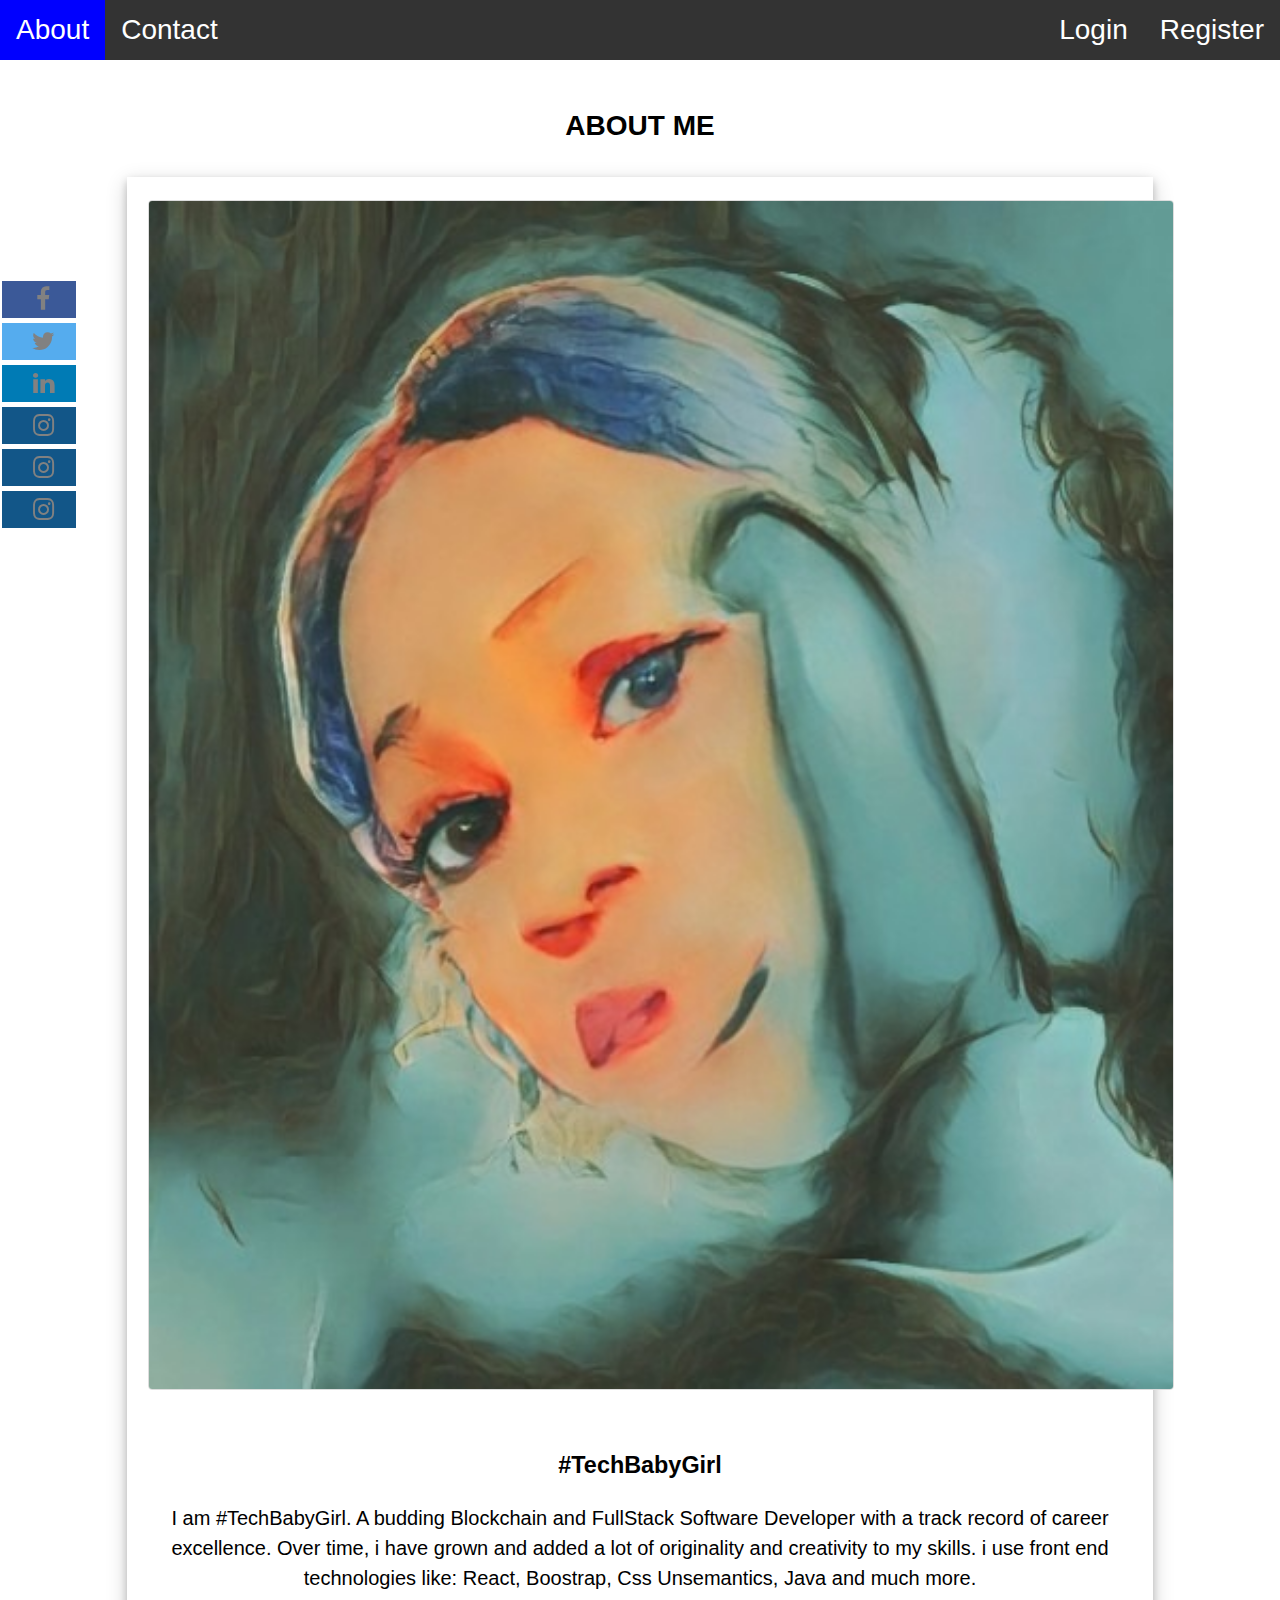
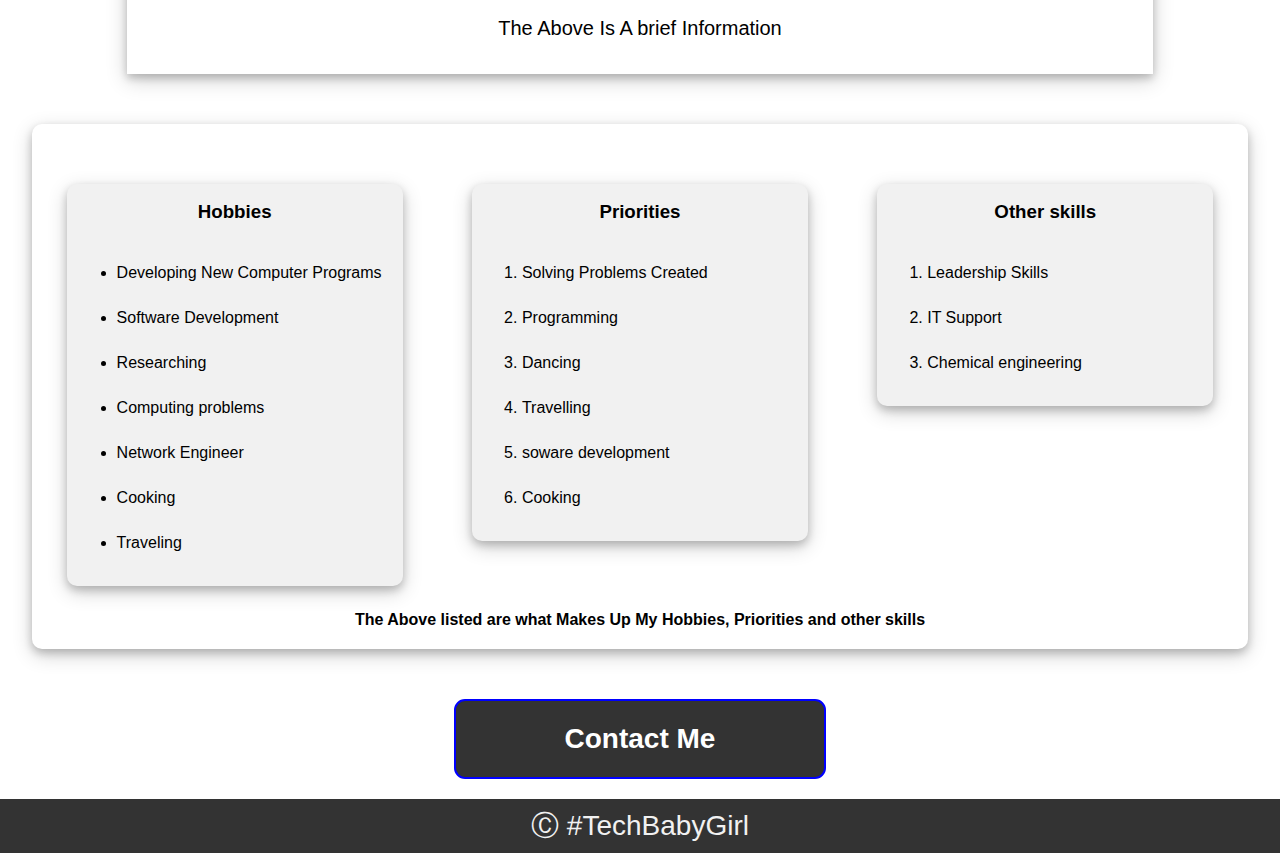
<file: index.html>
<!DOCTYPE html>
<html>

<head>
  <meta charset="UTF-8">
  <meta http-equiv="X-UA-Compatible" content="IE=edge">
  <meta name="viewport" content="width=device-wi=1.0, maximum-scale=1,user-scalable=no">
  <meta http-equiv="X-UA-Compatible" content="IE=edge,chrome=1">
  <meta name="HandheldFriendly" content="true">
  <link href="style.css" rel="stylesheet" type="text/css" />
  <link rel="stylesheet" href="https://cdnjs.cloudflare.com/ajax/libs/font-awesome/4.7.0/css/font-awesome.min.css">
</head>

<body>
  <main>
                                      <!--     NAvbar -->
    <div>
      <nav>
        <ul id="ww" class="topnav">
          <li id="nav"><a href="#about" class="active">About</a></li>
          <li id="nav"><a href="contact.html">Contact</a></li>
          <li id="nav" style="float:right" class="right"><a href="register.html">Register</a></li>
          <li id="nav" style="float:right" class="right"><a href="login.html">Login</a></li>
        </ul>
      </nav>
    </div>
                                  <!--     header -->
    <header>ABOUT ME</header>

                                 <!--     IMAGE AND PARAGRAPH ABOUT ME -->
    <section class="content">
      <div class="container1">
        <img src="./meeeeee.jpg" alt="#TechBabyGirl">
        <div class="sub_container1">
          <h3 id="about">#TechBabyGirl</h3>
          <p>I am #TechBabyGirl. A budding Blockchain and FullStack Software Developer
              with a track record of career excellence. Over time, i have grown and added a lot of originality and creativity to my skills. i use front end technologies like: React, Boostrap, Css Unsemantics, Java and much more.</p>
          <p>The Above Is A brief Information</p>
        </div>
      </div>
    </section>

                            <!--      Hobbies , priorities, and other skills. -->
    
    <section class="content">
      <div class="flex-container">
        <div class="hobbies" style="float:right" id="trans">
          
                            <!--           Hobbies -->
          
          <h3 class="sub_me">Hobbies</h3>
          <ul>
            <li>Developing New Computer Programs</li>
            <li>Software Development</li>
            <li>Researching</li>
            <li>Computing problems</li>
            <li>Network Engineer</li>
            <li>Cooking</li>
            <li>Traveling</li>
          </ul>
        </div>
                                   <!--         priorities -->
        <div class="priorities " style="float:center" id="trans">
          <h3 class="sub_me"> Priorities</h3>
          <ol>
            <li>Solving Problems Created</li>
            <li>Programming</li>
            <li>Dancing</li>
            <li>Travelling</li>
            <li>soware development</li>
            <li>Cooking</li>
          </ol>
        </div>
                            <!--    Other skills             -->
        <div class="skills" style="float:left" id="trans">
          <h3 class="sub_me">Other skills</h3>
          <ol>
            <li>Leadership Skills</li>
            <li>IT Support</li>
            <li>Chemical engineering</li>
          </ol>
        </div>
        <p class="but">The Above listed are what Makes Up My Hobbies, Priorities and other skills</p>
      </div>
    </section>
    
             <!--           Contact Me  BUTTON -->
    <div class="btn">
      <a href="tel:+2348160863613">Contact Me</a>
    </div>

                      <!--     SOCIAL MEDIA SIDE BAR -->
    <section>
      <div class="sidenav">
        <a href="https://www.cebook.com" class="fa fa-facebook"></a>
        <a href="https://twittter.com" class="fa fa-twitter"></a>
        <a href="https://www.linkedin.com" class=" fa fa-linkedin"></a>
        <a href="https://www.instagram.com" class="fa fa-instagram"></a>
        <a href="https://www.instagr" class="fa fa-instagram"></a>
        <a href="https://www.instag" class="fa fa-instagram"></a>
       
      </div>
    </section>
  </main>
                                  <!--   FOOTER -->
  <footer> &#9400; #TechBabyGirl</footer>
</body>

</html>
</file>
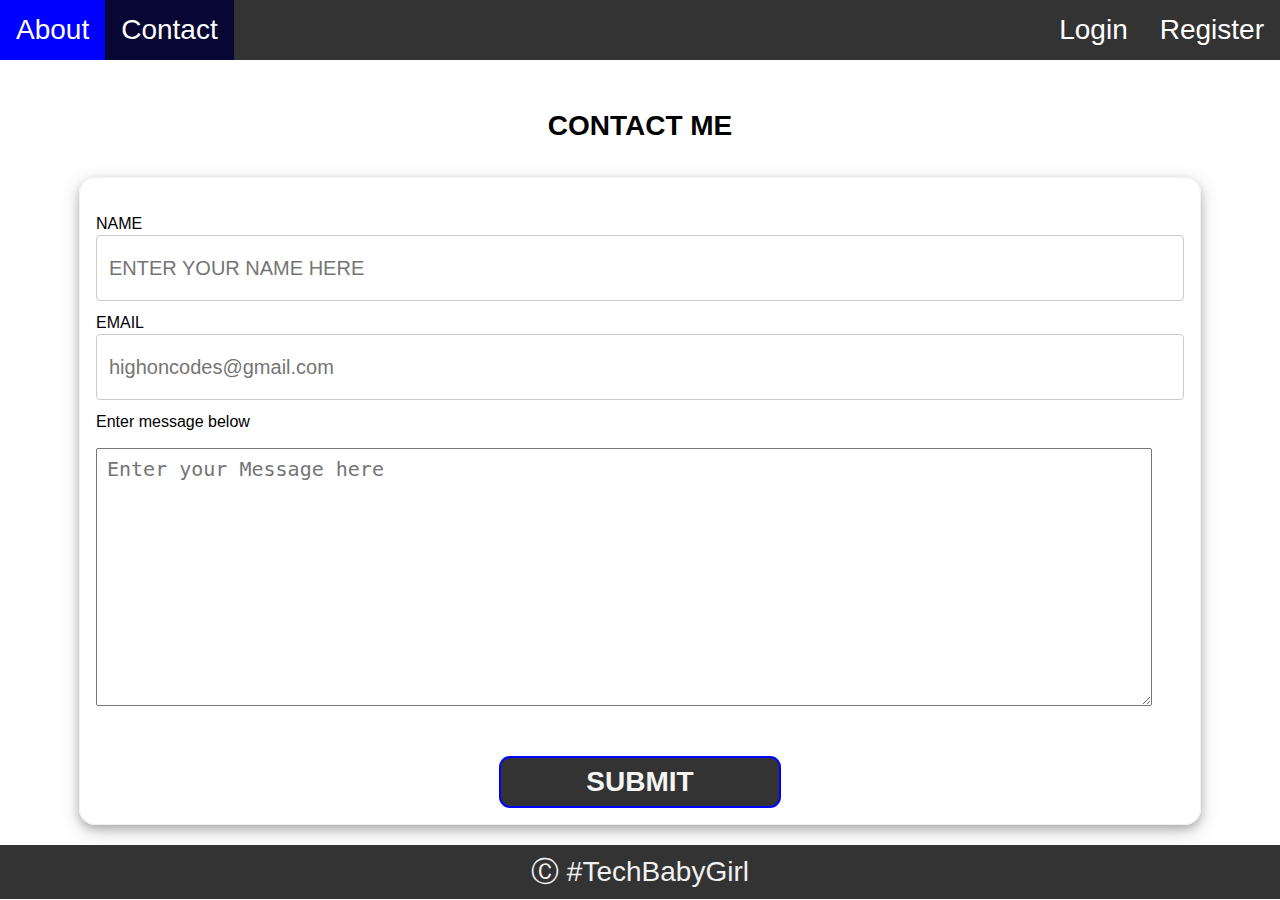
<file: contact.html>
<!DOCTYPE html>
<html>

<head>
  <meta charset="UTF-8">
  <meta http-equiv="X-UA-Compatible" content="IE=edge">
  <meta name="viewport" content="width=device-width, initial-scale=1.0">
  <link href="style.css" rel="stylesheet" type="text/css" />
  <title>Contact</title>
</head>

<body>
  <main>
    <section>
                    <!--  NAVBAR -->
      <div>
        <nav>
          <ul id="ww" class="topnav">
            <li id="nav"><a href="index.html">About</a></li>
            <li id="nav"><a href="contact.html" class="active">Contact</a></li>
            <li id="nav" style="float:right" class="right"><a href="register.html">Register</a></li>
            <li id="nav" style="float:right" class="right"><a href="login.html" id="a">Login</a></li>
          </ul>
        </nav>
      </div>
    </section>

                        <!--     HEADER -->
    <header>CONTACT ME</header>

           <!-- FORM -->
    <section>
      <form action="index.html">
        <label for="name">NAME</label>
        <input type="text" placeholder="ENTER YOUR NAME HERE" required id="name"><br>
        <label for="email">EMAIL</label>
        <input type="email" placeholder="highoncodes@gmail.com" required id="email"><br>
        <label for="textarea">Enter message below</label>
        <textarea name="textarea" id="" cols="30" rows="10" placeholder="Enter your Message here"></textarea>
        
        <button class="btn">SUBMIT</button>
      </form>
    </section>
  </main>

                      <!--   FOOTER -->
  <footer>&#9400; #TechBabyGirl</footer>
</body>

</html>
</file>
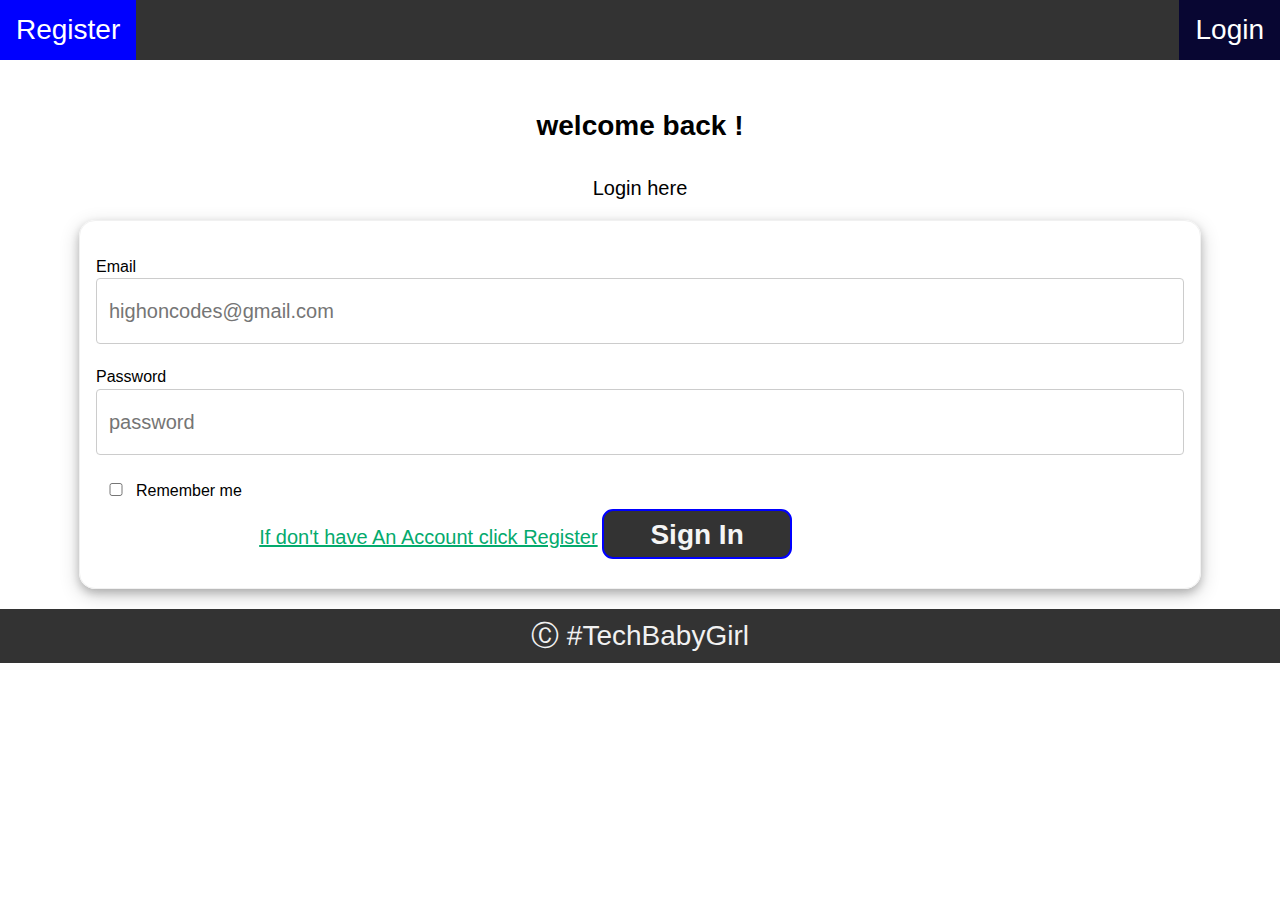
<file: login.html>
<!DOCTYPE html>
<html lang="en">

<head>
  <meta charset="UTF-8">
  <meta http-equiv="X-UA-Compatible" content="IE=edge">
  <meta name="viewport" content="width=device-width, initial-scale=1.0">
  <link href="style.css" rel="stylesheet" type="text/css" />
  <title>Login</title>
</head>

<body>
  <main>
                 <!--     NAVBAR -->
    <section>
      <nav>
        <ul id="ww" class="topnav">
          <li id="nav" style="float:left" class="right"><a href="register.html">Register</a></li>
          <li id="nav" style="float:right" class="right"><a href="login.html" id="a" class="active">Login</a></li>
        </ul>
      </nav>
    </section>

                          <!--     HEADER -->
    <section>
      <header>welcome back !</header>
      <p class="r">Login here</p>
      
                     <!--       FORM -->
      <div>
        <form action="index.html">
          <label for="email">Email</label><br>
          <input type="email" required placeholder="highoncodes@gmail.com"><br><br>
          <label for="Password">Password</label><br>
          <input type="password" required placeholder="password" onkeyup='check() ;'
            pattern="(?=.*\d)(?=.*[a-z])(?=.*[A-Z]).{8,}"
            title="Must contain at least one number and one uppercase and lowercase letter, and at least 8 or more characters"><br>
          <div>
            <label><input id="rememberme" name="remember_me" value="remember" type="checkbox" />Remember me</label>
          </div>
          <div class="btn0">
            <a href="register.html" class="btn1">If don't have An Account click Register</a>
            <button type="submit" class="btn2">Sign In</button>
          </div>
        </form>
      </div>
    </section>

  </main>

                      <!--   FOOTER -->
  <footer id="make">&#9400; #TechBabyGirl</footer>

</body>

</html>
</file>
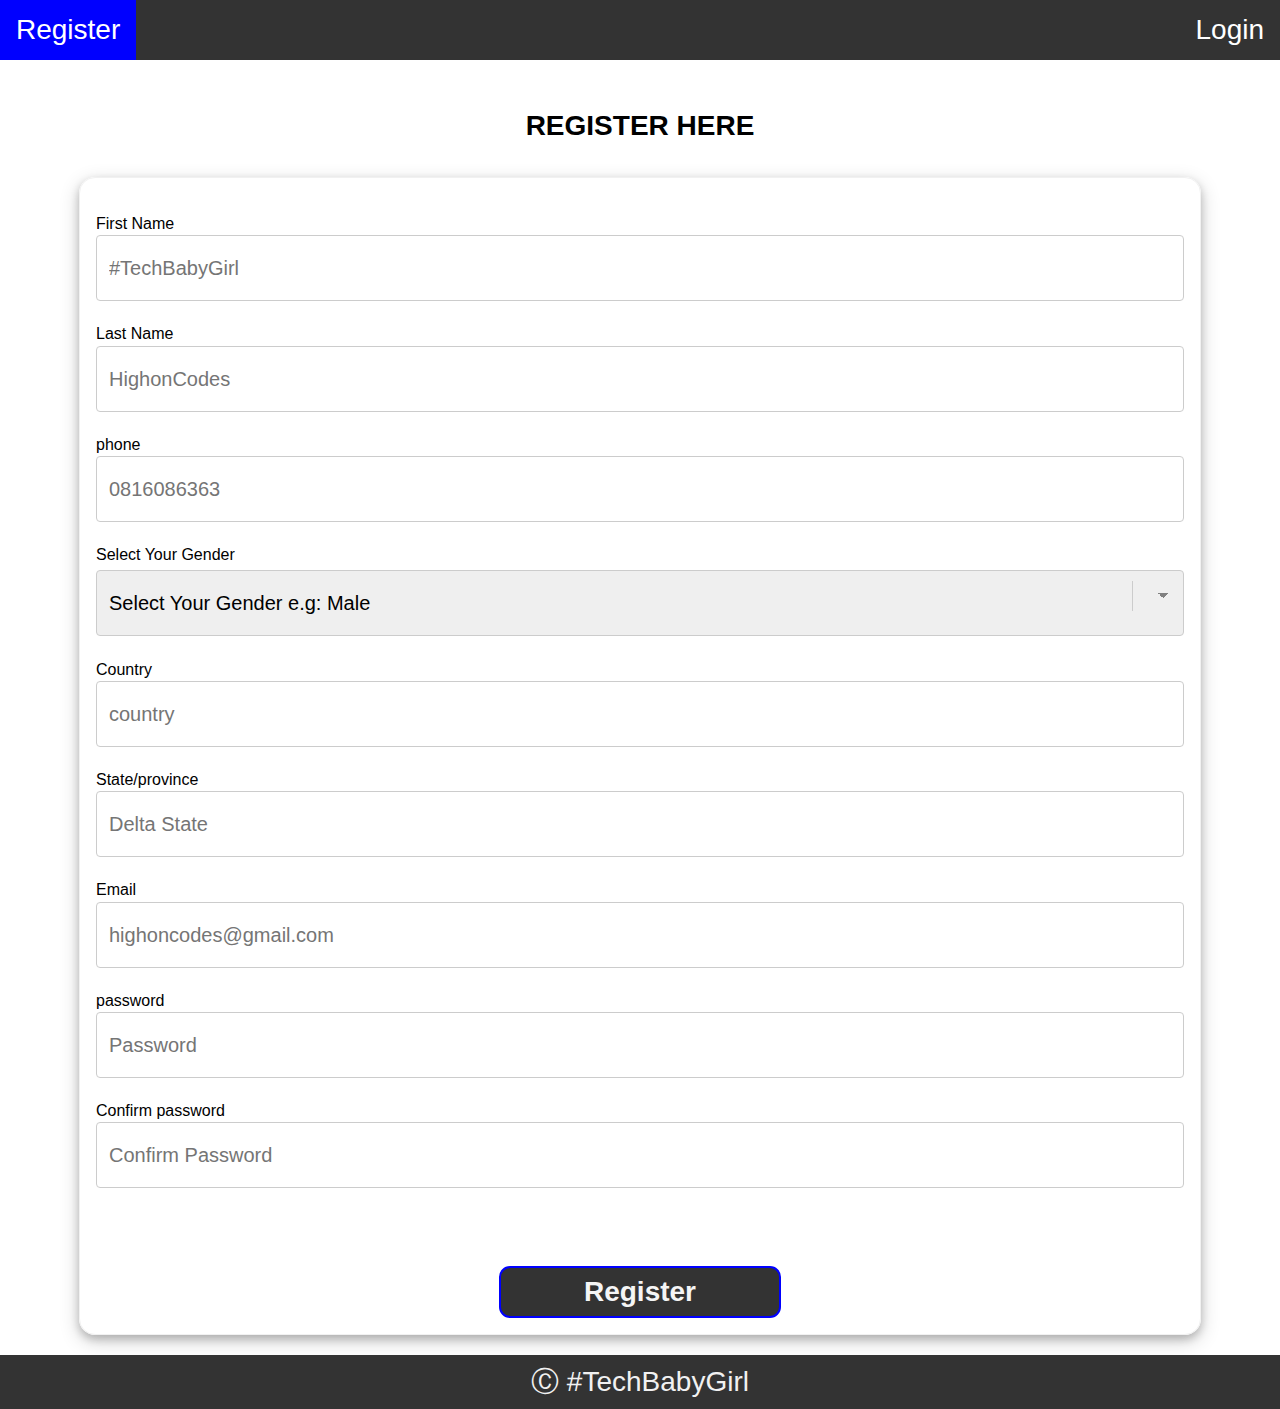
<file: register.html>
<!DOCTYPE html>
<html>

<head>
  <meta charset="UTF-8">
  <meta http-equiv="X-UA-Compatible" content="IE=edge">
  <meta name="viewport" content="width=device-width, initial-scale=1.0">
  <link href="style.css" rel="stylesheet" type="text/css" />

  <title>REGISTER</title>
</head>

<body>
  <main>
                                <!--     NAVBAR -->
    <section>
      <nav>
        <ul id="ww" class="topnav">
          <li id="nav" style="float:left" class="right"><a href="register.html" class="active">Register</a></li>
          <li id="nav" style="float:right" class="right"><a href="login.html" id="a">Login</a></li>
        </ul>
      </nav>
    </section>

                         <!--     HEADER -->
    <header>REGISTER HERE</header>

                 <!--     FORM -->
    <section>
      <div class="container">
        <form action="index.html">
          <label for="first">First Name</label>
          <input type="text" placeholder="#TechBabyGirl" id="first" required><br><br>
          <label for="second">Last Name</label>
          <input type="text" placeholder="HighonCodes" id="second" required><br><br>
          <label for="phone">phone</label><br>
          <input type="tel" placeholder="0816086363" required name="phone" maxlength="15" minlength="+"><br><br>
          <label for="gender">Select Your Gender</label><br>
          <select class="minimal " required id="gender" [(ngModel)]="name">
            <option disabled selected hidden value="">Select Your Gender e.g: Male</option>
            <option>Male</option>
            <option>Female</option>
            <option>Others</option>
          </select><br><br>
          <label for="country">Country</label>
          <input type="text" placeholder="country" required><br><br>
          <label for="state">State/province</label><br>
          <input type="text" placeholder="Delta State" required><br><br>
          <label for="email">Email</label><br>
          <input type="email" required placeholder="highoncodes@gmail.com"><br><br>
          <label for="password">password</label><br>
          <input type="password" required id="password" placeholder="Password" onkeyup='check();'
            pattern="(?=.*\d)(?=.*[a-z])(?=.*[A-Z]).{8,}"
            title="Must contain at least one number and one uppercase and lowercase letter, and at least 8 or more characters"><br><br>
          <label for="confirm">Confirm password</label><br>
          <input type="password" required id="confirm_password" placeholder="Confirm Password" onkeyup='check() ;'
            pattern="(?=.*\d)(?=.*[a-z])(?=.*[A-Z]).{8,}"
            title="Must contain at least one number and one uppercase and lowercase letter, and at least 8 or more characters"><br><br>
          <button type="submit" class="btn">Register</button>
        </form>
      </div>

    </section>
  </main>

              <!--   FOOTER -->
  <footer>&#9400; #TechBabyGirl</footer>
</body>

</html>
</file>
<file: style.css>
body {
    margin: 0;
    font-family: Arial, Helvetica, sans-serif;
    cursor: pointer;
}

/* navbar */
#ww {
    list-style-type: none;
    margin: 0;
    padding: 0;
    overflow: hidden;
    background-color: #333;
    border-right: 1px solid #bbb;
    position: fixed;
    top: 0;
    z-index: 1000%;
    font-size: 28px;
    width: 100%;
}

#nav {
    float: left;
}

#nav a {
    display: block;
    color: white;
    text-align: center;
    padding: 14px 16px;
    text-decoration: none;
}

/* not active nav */
#nav a:hover:not(.active) {
    background-color: blue;
}

/* active nav */
.active {
    background-color: #080632;
}

.active:hover {
    background-color: blue;
}



/* header */
header {
    padding: 30px;
    text-align: center;
    font-size: 28px;
    margin-top: 50px;
    padding-top: 60px;
    margin-bottom: 5px;
    font-weight: bold;
}

/* sections */
img {
    border: 1px solid #ddd;
    border-radius: 4px;
    margin: 18px 20px;
    width: 100%;
}

/* about page */
.container1 {
    padding: 1px;
    padding-top: 5px;
    width: 80%;
    background-color: white;
    box-shadow: 0 4px 8px 0 rgba(0, 0, 0, 0.2), 0 6px 20px 0 rgba(0, 0, 0, 0.19);
    margin-bottom: 25px;
    margin: 0px auto;
    line-height: 30px;
    font-size: 20px;
}

.sub_container1 {
    text-align: center;
    padding: 10px 20px;
}

.flex-container {
    display: flex;
    flex-wrap: wrap;
    background-color: white;
    width: 95%;
    margin: 0px auto;
    margin-top: 50px;
    padding-top: 60px;
    box-shadow: 0 4px 8px 0 rgba(0, 0, 0, 0.2), 0 6px 20px 0 rgba(0, 0, 0, 0.19);
    border-radius: 10px;

}


.flex-container>div {
    background-color: #f1f1f1;
    width: 26%;
    margin: 0 auto;
    height: 20%;
    padding: 1px;
    line-height: 45px;
    padding-top: 5px;
    padding: 5px 10px;
    margin-bottom: 20px;
    box-shadow: 0 4px 8px 0 rgba(0, 0, 0, 0.2), 0 6px 20px 0 rgba(0, 0, 0, 0.19);
    border-radius: 10px;


}

.sub_me {
    text-align: center;
    font-weight: bold;
    margin: 0 auto;
}

.but {
    text-align: center;
    font-weight: bold;
    margin: 0 auto;
    margin-bottom: 20px;
    padding-top: 5px;
}

#trans {
    transition: width 2s;
    -webkit-transition: width 2s;
    -moz-transition: width 2s;
    -ms-transition: width 2s;
    -o-transition: width 2s;
}

#trans:hover {
    width: 350px;
    background: blue;
    box-shadow: 0 4px 8px 0 rgba(0, 0, 0, 0.2), 0 6px 20px 0 rgba(0, 0, 0, 0.19);
    z-index: 1px;
    color: #f1f1f1;
    border-radius: 10px;
}

/* button */

.btn {
    background-color: #333;
    border-radius: 11px;
    border: 2px solid blue;
    display: block;
    font-size: 28px;
    font-weight: bold;
    padding: 8px 18px;
    width: 26%;
    margin: 0 auto;
    margin-top: 50px;
    color: whitesmoke;
    transition: width 2s;
    -webkit-transition: width 2s;
    -moz-transition: width 2s;
    -ms-transition: width 2s;
    -o-transition: width 2s;
}

.btn:hover {
    width: 350px;
    background: blue;
    box-shadow: 0 4px 8px 0 rgba(0, 0, 0, 0.2), 0 6px 20px 0 rgba(0, 0, 0, 0.19);
    z-index: 1px;
    color: #f1f1f1;
    border-radius: 10px;
}

.btn:active {
    position: relative;
    top: 1px;
}

.btn a {
    display: block;
    color: white;
    text-align: center;
    padding: 14px 16px;
    text-decoration: none;
}

.btn0 {
    border: none;
    padding: 13px 15%;
    display: inline-block;
    margin: 0 auto;

}

/* BUTTON ONE */
.btn1 {
    height: 50px;
    width: 25px;
    font-size: 20px;
    color: #04AA6D
}

.btn1:hover {
    color: blue;
}

/* BUTTON TWO */
.btn2 {
    height: 50px;
    width: 190px;
    text-align: center;
    color: whitesmoke;
    background-color: #333;
    border-radius: 11px;
    border: 2px solid blue;
    font-size: 28px;
    font-weight: bold;
    padding: 8px 18px;
    transition: width 2s;

}

.btn2:hover {
    width: 350px;
    background: blue;
    box-shadow: 0 4px 8px 0 rgba(0, 0, 0, 0.2), 0 6px 20px 0 rgba(0, 0, 0, 0.19);
    z-index: 1px;
    color: #f1f1f1;
    border-radius: 10px;
    font-weight: bold;
    padding: 8px 18px;
}

.btn2:active {
    position: relative;
    top: 1px;
}


footer {
    background-color: #333;
    z-index: 1000%;
    font-size: 28px;
    text-align: center;
    color: #f1f1f1;
    margin-top: 20px;
    padding: 8px 18px;
}

/* responsive ness */

@media screen and (max-width: 600px) {

    #ww.topnav #nav.right #ww.topnav #nav {
        float: none;
    }
}

@media screen and (max-width: 1060px) {
    #primary {
        width: 67%;
    }

    #secondary {
        width: 30%;
        margin-left: 3%;
    }
}

/* forms */
form {
    margin: 0 auto;
    width: 85%;
    /* Form outline */
    padding: 1em;
    border: 1px solid #f1f1f1;
    border-radius: 1em;
    box-shadow: 0 4px 8px 0 rgba(0, 0, 0, 0.2), 0 6px 20px 0 rgba(0, 0, 0, 0.19);
    padding-top: 40px;
    line-height: 70%;
}

.r {
    text-align: center;
    font-size: 20px;
    margin-top: 0;
}

textarea {
    /* Align multiline text fields with their labels */
    vertical-align: top;

    /* Provide space to type some text */
    width: 95%;
    margin-top: 20px;
    padding: 8px 10px;
    font-size: 20px;

}

input {
    /*Tomakesurethatalltextfieldshavethesamefontsettings/*/*Matchformfieldborders*/margin-top: 20px;
    padding: 8px 18px;
    line-height: 40px;
    width: 100%;
    padding: 12px;
    border: 1px solid #ccc;
    border-radius: 4px;
    box-sizing: border-box;
    margin-top: 6px;
    margin-bottom: 16px;
    font-size: 20px;
    -webkit-border-radius: 4px;
    -moz-border-radius: 4px;
    -ms-border-radius: 4px;
    -o-border-radius: 4px;
}

input:focus,
textarea:focus 
select:focus{
    /* Additional highlight for focused elements */
    border-color: #000;
}
/* remember me */
#rememberme{
    box-sizing: border-box;
    width: 40px;
    display: inline-block;
    margin: 0 auto;
    margin-top: 12px;
    margin-bottom: 3;

}

/* select for registration */
select {
    border: 1px solid #ccc;
    border-radius: 4px;
    width: 100%;
    height: 50%;
    margin-top: 10px;
    padding: 8px 18px;
    line-height: 40px;
    font-size: 20px;
    margin-bottom: 16px;
    padding: 12px;
    box-sizing: border-box;
    display: inline-block;
    /*reset*/-webkit-box-sizing: border-box;
    -moz-box-sizing: border-box;
    box-sizing: border-box;
    -webkit-appearance: none;
    -moz-appearance: none;
    -webkit-border-radius: 4px;
    -moz-border-radius: 4px;
    -ms-border-radius: 4px;
    -o-border-radius: 4px;
}

select.minimal {
    background-image:
        linear-gradient(45deg, transparent 50%, gray 50%),
        linear-gradient(135deg, gray 50%, transparent 50%),
        linear-gradient(to right, #ccc, #ccc);
    background-position:
        calc(100% - 20px) calc(1em + 2px),
        calc(100% - 15px) calc(1em + 2px),
        calc(100% - 2.5em) 0.5em;
    background-size:
        5px 5px,
        5px 5px,
        1px 1.5em;
    background-repeat: no-repeat;
}
select:-moz-focusring {
    color: transparent;
    text-shadow: 0 0 0 #000;
}

/* Tabled Portrait */
@media screen and (max-width: 768px) {
    #primary {
        width: 100%;
    }

    #secondary {
        width: 100%;
        margin: 0;
        border: none;
    }
}

/* SOCIAL MEDIA NAV */
/* The sidebar menu */
.sidenav {
    height: 100%;
    /* Full-height: remove this if you want "auto" height */
    width: 160px;
    /* Set the width of the sidebar */
    position: fixed;
    /* Fixed Sidebar (stay in place on scroll) */
    z-index: 1;
    /* Stay on top */
    top: 0;
    /* Stay at the top */
    left: 0;
    /* Black */
    overflow-x: hidden;
    /* Disable horizontal scroll */
    padding-top: 20px;
    margin-top: 20%;
}

/* The navigation menu links */
.sidenav a {
    padding: 6px 8px 6px 16px;
    text-decoration: none;
    font-size: 25px;
    color: #818181;
    display: block;
}

/* When you mouse over the navigation links, change their color */
.sidenav a:hover {
    color: #f1f1f1;
}

/* SOCIAL ,MEDIA */
.fa {
    padding: 20px;
    text-align: center;
    margin: 5px 2px;
    font-size: 30px;
    width: 50px;
}

.fa-facebook {
    background: #3B5998;
    color: white;
}

.fa-twitter {
    background: #55ACEE;
    color: white;
}

.fa-linkedin {
    background: #007bb5;
    color: white;
}

.fa-instagram {
    background: #125688;
    color: white;
}
</file>
